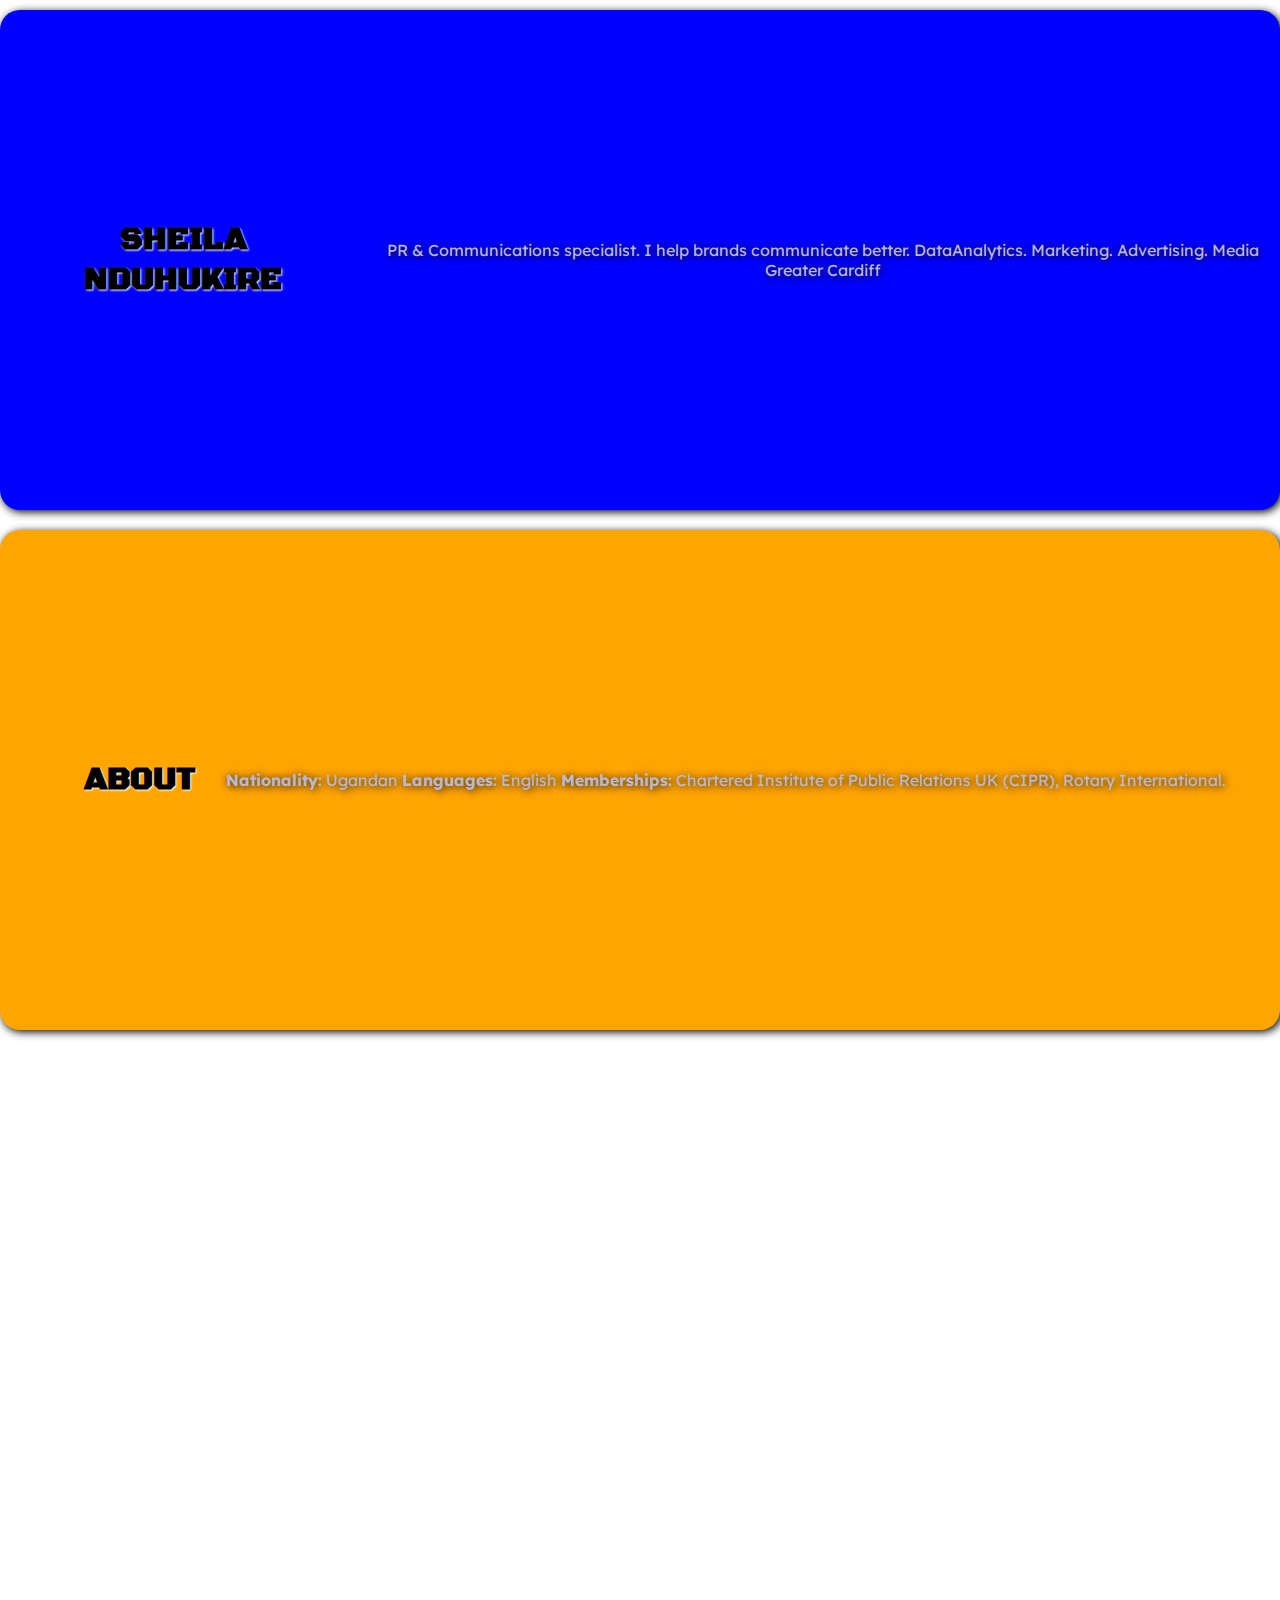
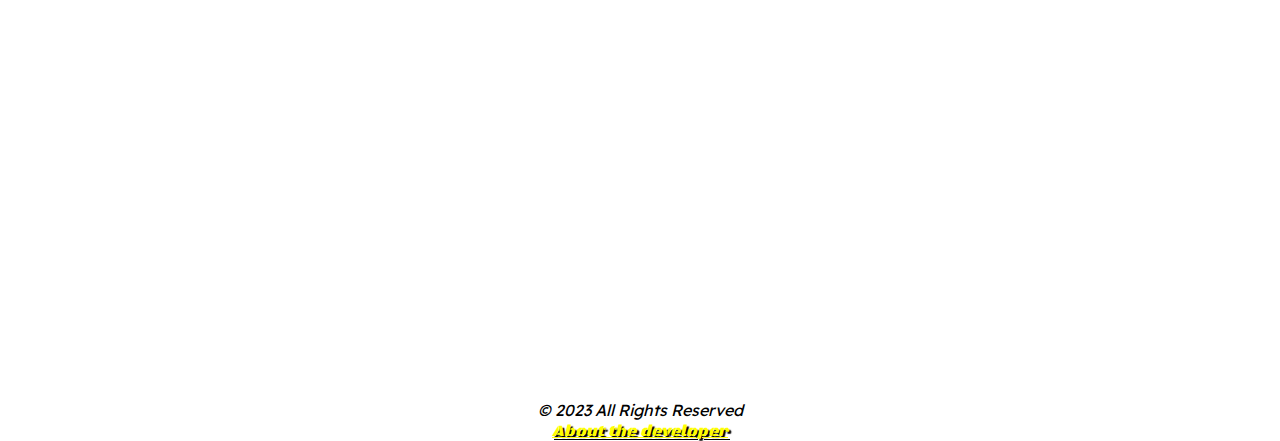
<file: index.html>
<!DOCTYPE html>
<html lang="en">
  <head>
    <meta charset="UTF-8" />
    <meta name="viewport" content="width=device-width, initial-scale=1.0" />
    <title>About Sheila Nduhukire</title>
    <link rel="stylesheet" href="style.css" />
    <script defer src="app.js"></script>
  </head>
  <body>
    <div class="box blue show">
      <h1>SHEILA NDUHUKIRE</h1>
      <p>
        PR & Communications specialist. I help brands communicate better.
        DataAnalytics.
         Marketing. 
         Advertising.
         Media Greater Cardiff
      </p>
    </div>
    <div class="box orange show">
      <h1>ABOUT</h1>
      <p>
        <b>Nationality:</b> Ugandan

        <b>Languages:</b> English

        <b>Memberships:</b> Chartered Institute of Public Relations UK (CIPR),
        Rotary International.
      </p>
    </div>
    <div class="box redd show">
      <h1>BIO</h1>
      <p>
        Sheila Nduhukire is an accomplished multi-media practitioner and content
        strategist with 6 years of journalism experience in Uganda and Kenya.
        She holds an Executive MBA and is pursuing a MA International Public
        Relations and Global Communications Management.
      </p>
    </div>
    <div class="box yellow show">
      <p>
        Sheila is a member of The Chartered Institute of Public Relations
        (CIPR), Europe's largest membership organization of PR professionals.
      </p>
    </div>
    <div class="box dark show">
      <p>
        Sheila is passionate about #technology and uses data Analytics and
        customer engagement to deliver insight based campaigns and
        communications.
      </p>
    </div>
    <div class="box cyan show">
    <p>
      She is self-motivated with excellent written and interpersonal skills .
      She has deep understanding of global issues particularly Africa and
      Europe. As a political and investigative journalist, Sheila covered the
      Ugandan parliament and politics in the Great Lakes Region. She’s skilled
      in using social listening tools and data analytics to interpret user
      behavior and break down large data sets.
    </p>
</div>
    <div class="box darko show">
      <p>
        For 6 years, Sheila was part of a team that Prepared News Bulletins and
        Anchored live TV News thrice a week: interviewing of guests including
        award winning personalities
      </p>
    </div>
    <div class="box darkb show">
      <p>
        • Reporting on regional, national and Parliamentary news stories:
        Highlights include reporting from AMISOM base; Somalia where she secured
        key military, diplomatic and political sources in the East African
        region for interviews; Reporting from Rwanda and South Sudan, Reporting
        on the 2016 General Elections, Analysing and making of the Budget every
        Financial year, The 2016 Drought in Uganda, reporting on the 2017 Uganda
        Land Commission Inquiry and other major political and national events
      </p>
    </div>
    <div class="box purple show">
      <p>
        <ul><li>Led the NTV Uganda coverage of the General Elections in Kenya, Uganda and Rwanda.</li></ul>
      </p>
    </div> <div class="box blue show">
        <p>
          <ul><li>Filming, editing and making voiceover for commercials and TV stories for the 1300, 1900 and 2100 news bulletins and actively engages on all social media channels.</li></ul>
        </p>
      </div>

      <address>
        &copy; 2023 All Rights Reserved
      </address>
      <address>
        <a href="about.html"> About the developer</a>
      </address>
 
  </body>
</html>
</file>
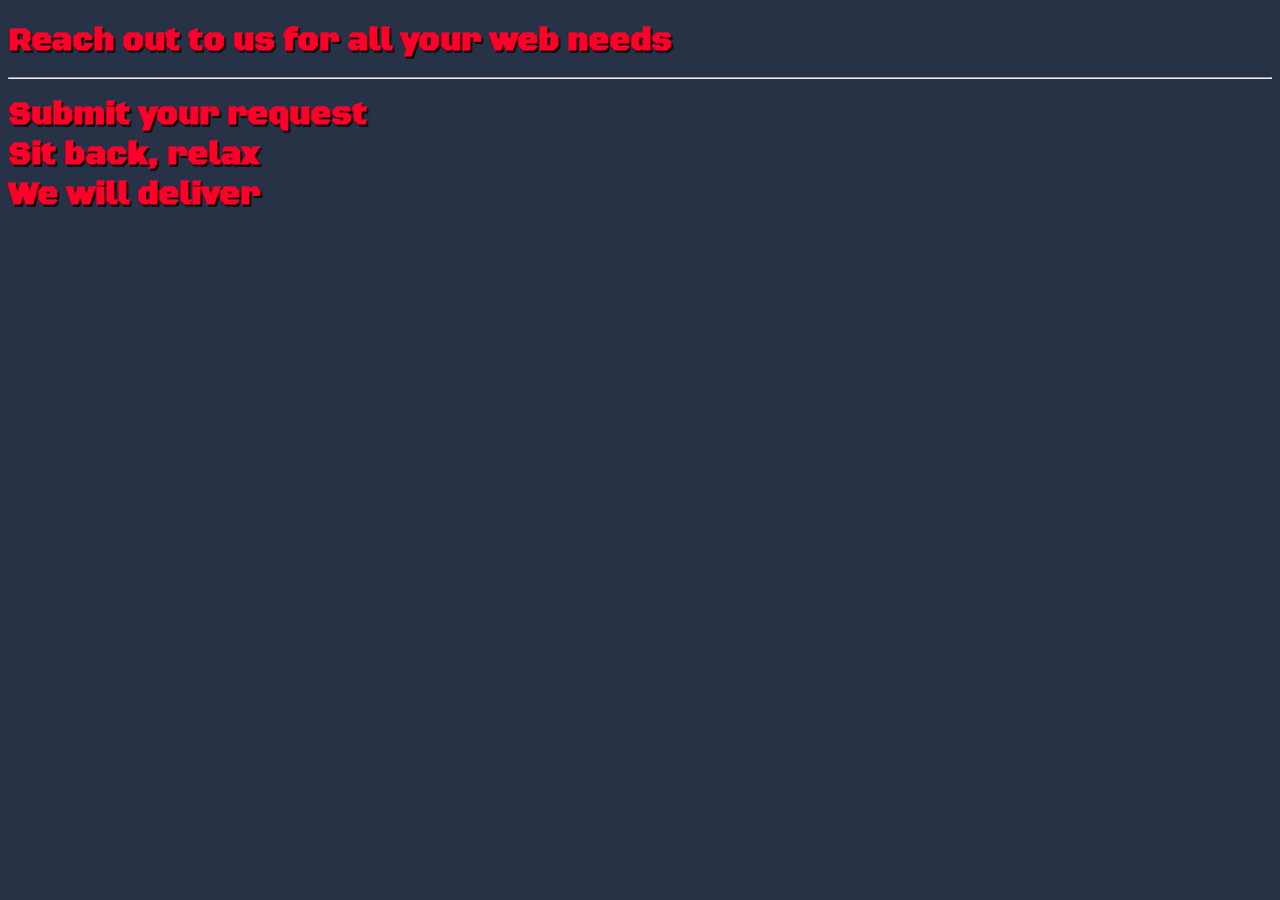
<file: about.html>
<!DOCTYPE html>
<html lang="en">
<head>
    <meta charset="UTF-8">
    <meta name="viewport" content="width=device-width, initial-scale=1.0">
    <title>Document</title>
    <link rel="preconnect" href="https://fonts.googleapis.com">
<link rel="preconnect" href="https://fonts.gstatic.com" crossorigin>
<link href="https://fonts.googleapis.com/css2?family=Black+Ops+One&display=swap" rel="stylesheet">
</head>
<style>
    *{
        background: rgb(39, 50, 70);
    }
    h1{
        font-family:"Black Ops one", serif; 
        color:rgb(255, 0, 43);
        text-shadow: 2px 2px 1px black;
    }

</style>
<body>
    <h1>
        Reach out to us for all your web needs<br>
        <hr>
        Submit your request <br>
        Sit back, relax <br>
        We will deliver
    </h1>
</body>
</html>
</file>
<file: style.css>
@import url("https://fonts.googleapis.com/css2?family=Lexend:wght@300&display=swap");
@import url('https://fonts.googleapis.com/css2?family=Black+Ops+One&display=swap');
* {
  box-sizing: border-box;
}

h1 {
  color: black;
  text-transform: uppercase;
  margin: 30px;
  text-shadow: 1px 1px 2px white;
  text-align: center;
  font-family:"Black Ops One";
}
.box {
  background-color: var(--clr);
  color: rgb(185, 185, 212);
  text-shadow: 1px 1px 9px black;
  display: flex;
  align-items: center;
  justify-content: center;
  width: 100%;
  height: 500px;
  margin: 10px;
  border-radius: 20px;
  box-shadow: 2px 2px 9px black;
  transform: translateX(400%);
  transition: transform 0.5s ease;
}
.box:nth-of-type(even) {
  transform: translateX(-400%);
}
.box.show {
  transform: translateX(0);
}
.blue {
  --clr: blue;
}
.dark {
  --clr: rgb(0, 0, 0);
}
.darko {
  --clr: rgb(255, 123, 0);
}
.purple {
  --clr: rgb(162, 0, 255);
}
.darkb {
  --clr: rgb(38, 0, 255);
}
.cyan {
  --clr: rgb(8, 124, 124);
}
.orange {
  --clr: orange;
}
.redd {
  --clr: rgb(255, 0, 34);
}
.yellow {
  --clr: rgb(229, 255, 0);
  color: aliceblue;
}
body {
  font-family: "Lexend", serif;
  background: rgb(255, 255, 255);
  display: flex;
  flex-direction: column;
  justify-content: center;
  align-items: center;
  margin: 0;
  width: 100%;
  overflow-x: hidden;
  text-align: center;
  color: rgb(0, 0, 0);
}
hr{
  visibility: hidden;
}
a{
  font-family:"Black Ops One", serif;
  color:yellow;
  text-shadow: 2px 2px 1px black;
}
a:hover{
color:orangered;
}
a:visited{
  color:blue;
}
</file>
